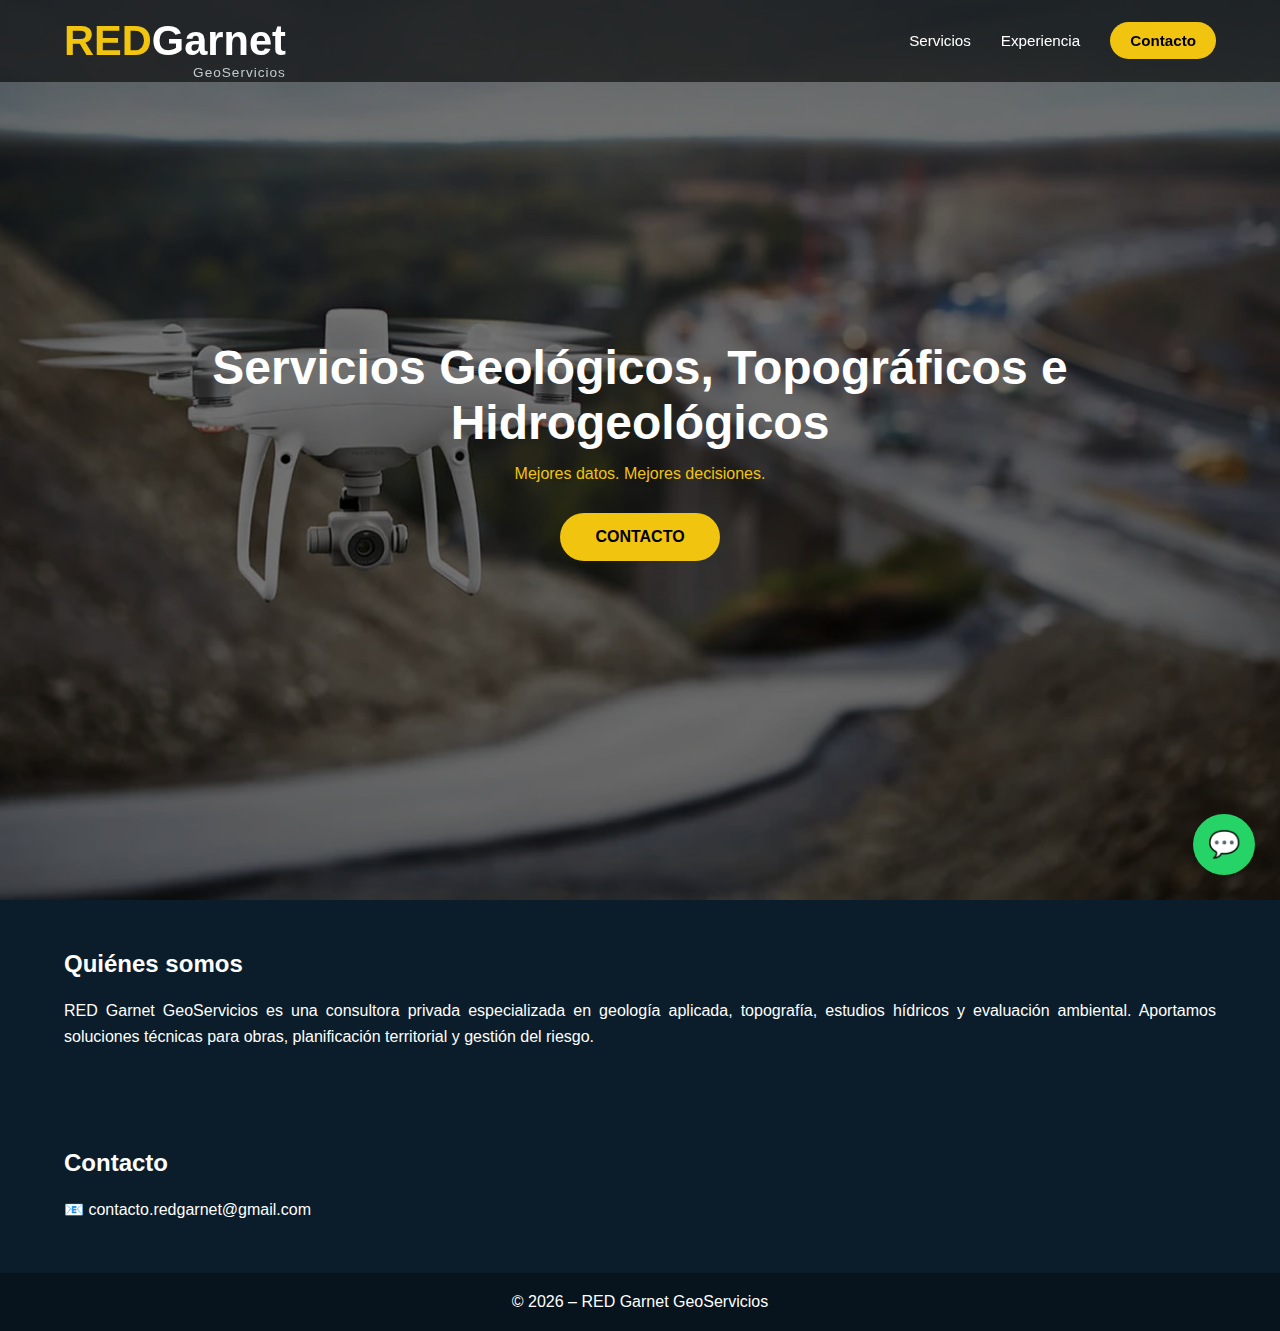
<file: index.html>
<!DOCTYPE html>
<html lang="es">
<head>
  <meta charset="UTF-8">
  <title>RG GeoServicios | Consultora Geológica</title>
  <meta name="viewport" content="width=device-width, initial-scale=1.0">
  <meta name="description" content="Consultora geológica, topográfica e hidrología. Soluciones técnicas para el análisis del territorio.">
  <link rel="stylesheet" href="styles.css">
</head>
<body>

<!-- HEADER -->
<header class="header">
  <div class="container header-content">

    <!-- LOGO -->
    <a href="index.html" class="logo">
  <div class="logo-text">
    <span class="red">RED</span><span class="garnet">Garnet</span>
    <span class="geoservicios">GeoServicios</span>
  </div>
    </a>

    <!-- MENU -->
    <nav class="nav">
      <ul class="menu">
        <li class="dropdown">
  <a href="#">Servicios</a>
  <ul class="submenu">
    <li><a href="servicios/topografia.html">Topografía</a></li>
    <li><a href="servicios/hidricos.html">Estudios hídricos</a></li>
    <li><a href="servicios/ambientales.html">Estudios ambientales</a></li>
  </ul>
</li>

        <li><a href="experiencia.html">Experiencia</a></li>

        <li><a href="#contacto" class="btn-contacto">Contacto</a></li>
      </ul>
    </nav>

  </div>
</header>

<!-- HERO -->
<section class="hero">
  <div class="hero-overlay">
    <h1>Servicios Geológicos, Topográficos e Hidrogeológicos</h1>
    <p>Mejores datos. Mejores decisiones.</p>
    <a href="#contacto" class="btn-hero">CONTACTO</a>
  </div>
</section>

<!-- QUIENES SOMOS -->
<section class="section">
  <div class="container">
    <h2>Quiénes somos</h2>
    <p>
      RED Garnet GeoServicios es una consultora privada especializada en geología aplicada,
      topografía, estudios hídricos y evaluación ambiental. Aportamos soluciones técnicas
      para obras, planificación territorial y gestión del riesgo.
    </p>
  </div>
</section>

<!-- CONTACTO -->
<section class="section contacto" id="contacto">
  <div class="container">
    <h2>Contacto</h2>
    <p>📧 contacto.redgarnet@gmail.com</p>
  </div>
</section>

<!-- FOOTER -->
<footer>
  <p>© 2026 – RED Garnet GeoServicios</p>
</footer>

<!-- WHATSAPP -->
<a href="https://wa.me/5492664023859" class="wsp-float" target="_blank">
  💬
</a>

<script src="script.js"></script>
</body>
</html>
</file>
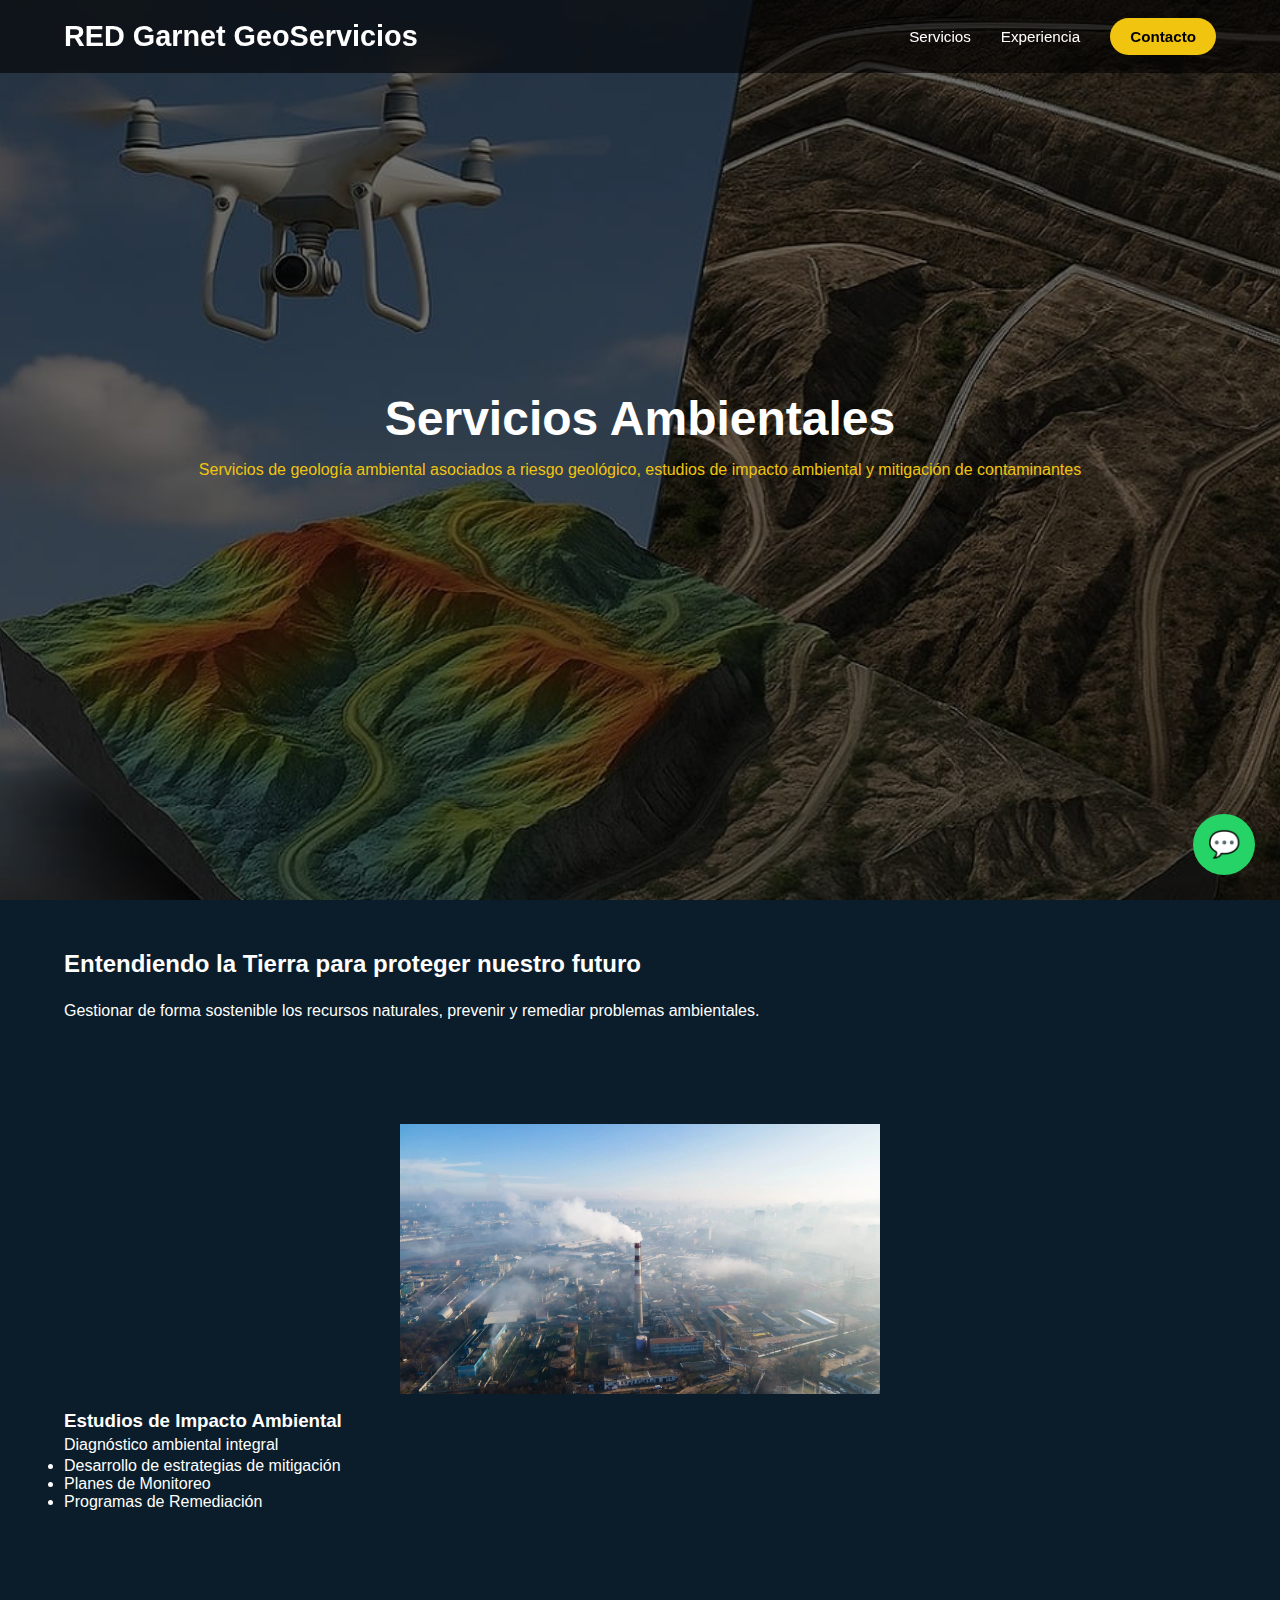
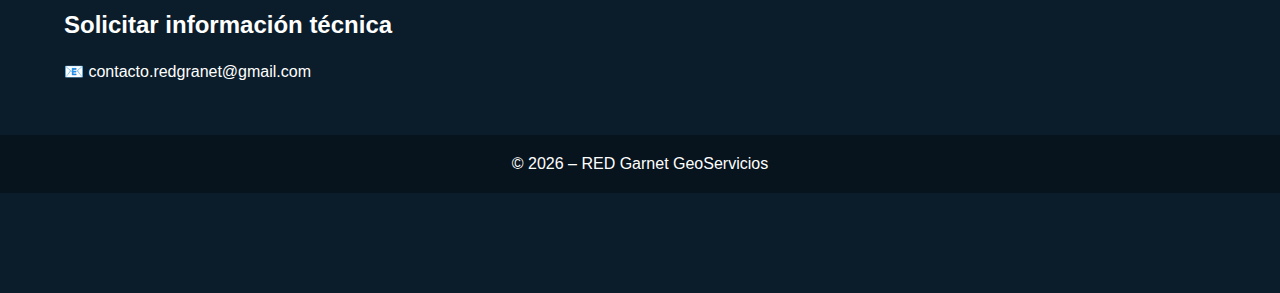
<file: servicios/ambientales.html>
<!DOCTYPE html>
<html lang="es">
<head>
  <meta charset="UTF-8">
  <title>Servicios Ambientales | RED Garnet GeoServicios</title>
  <meta name="viewport" content="width=device-width, initial-scale=1.0">
  <meta name="description" content="Servicios de geología ambiental asociados a riesgo geológico, estudios de impacto ambiental y mitigación de contaminantes.">
  <link rel="stylesheet" href="../styles.css">
</head>
<body>

<!-- HEADER (reutiliza el mismo de index) -->
<header class="header">
  <div class="container header-content">

    <a href="../index.html" class="logo">RED Garnet GeoServicios</a>

    <nav class="nav">
      <ul class="menu">
        <li class="dropdown">
          <a href="#">Servicios</a>
          <ul class="submenu">
            <li><a href="topografia.html">Topografía</a></li>
            <li><a href="hidricos.html">Estudios hídricos</a></li>
            <li><a href="ambientales.html">Estudios ambientales</a></li>
          </ul>
        </li>
        <li><a href="../experiencia.html">Experiencia</a></li>
        <li><a href="../index.html#contacto" class="btn-contacto">Contacto</a></li>
      </ul>
    </nav>

  </div>
</header>

<!-- HERO TOPGRAFÍA -->
<section class="hero hero-topografia">
  <div class="hero-overlay">
    <h1>Servicios Ambientales</h1>
    <p>Servicios de geología ambiental asociados a riesgo geológico, estudios de impacto ambiental y mitigación de contaminantes</p>
  </div>
</section>

<!-- DESCRIPCIÓN -->
<section class="section section-light">
  <div class="container narrow">
    <h2>Entendiendo la Tierra para proteger nuestro futuro</h2>
    <p>
      Gestionar de forma sostenible los recursos naturales, prevenir y remediar problemas ambientales.
    </p>
  </div>
</section>

<!-- SERVICIOS -->
<section class="section">
  <div class="container grid-2">

    <div class="card">
      <img src="../img/servicios/impacto.jpg" alt="Estudio de impacto ambiental">
      <h3>Estudios de Impacto Ambiental</h3>
      <p>
        Diagnóstico ambiental integral
      </p>
      <ul>
        <li>Desarrollo de estrategias de mitigación</li>
        <li>Planes de Monitoreo</li>
        <li>Programas de Remediación</li>
      </ul>
    </div>
</section>

<!-- CONTACTO -->
<section class="section contacto">
  <div class="container">
    <h2>Solicitar información técnica</h2>
    <p>📧 contacto.redgranet@gmail.com</p>
  </div>
</section>

<footer>
  <p>© 2026 – RED Garnet GeoServicios</p>
</footer>

<!-- WHATSAPP -->
<a href="https://wa.me/5492664023859" class="wsp-float" target="_blank">💬</a>

</body>
</html>
 <section class="section">
  <div class="container service-grid">

  </div>

</section>
</file>
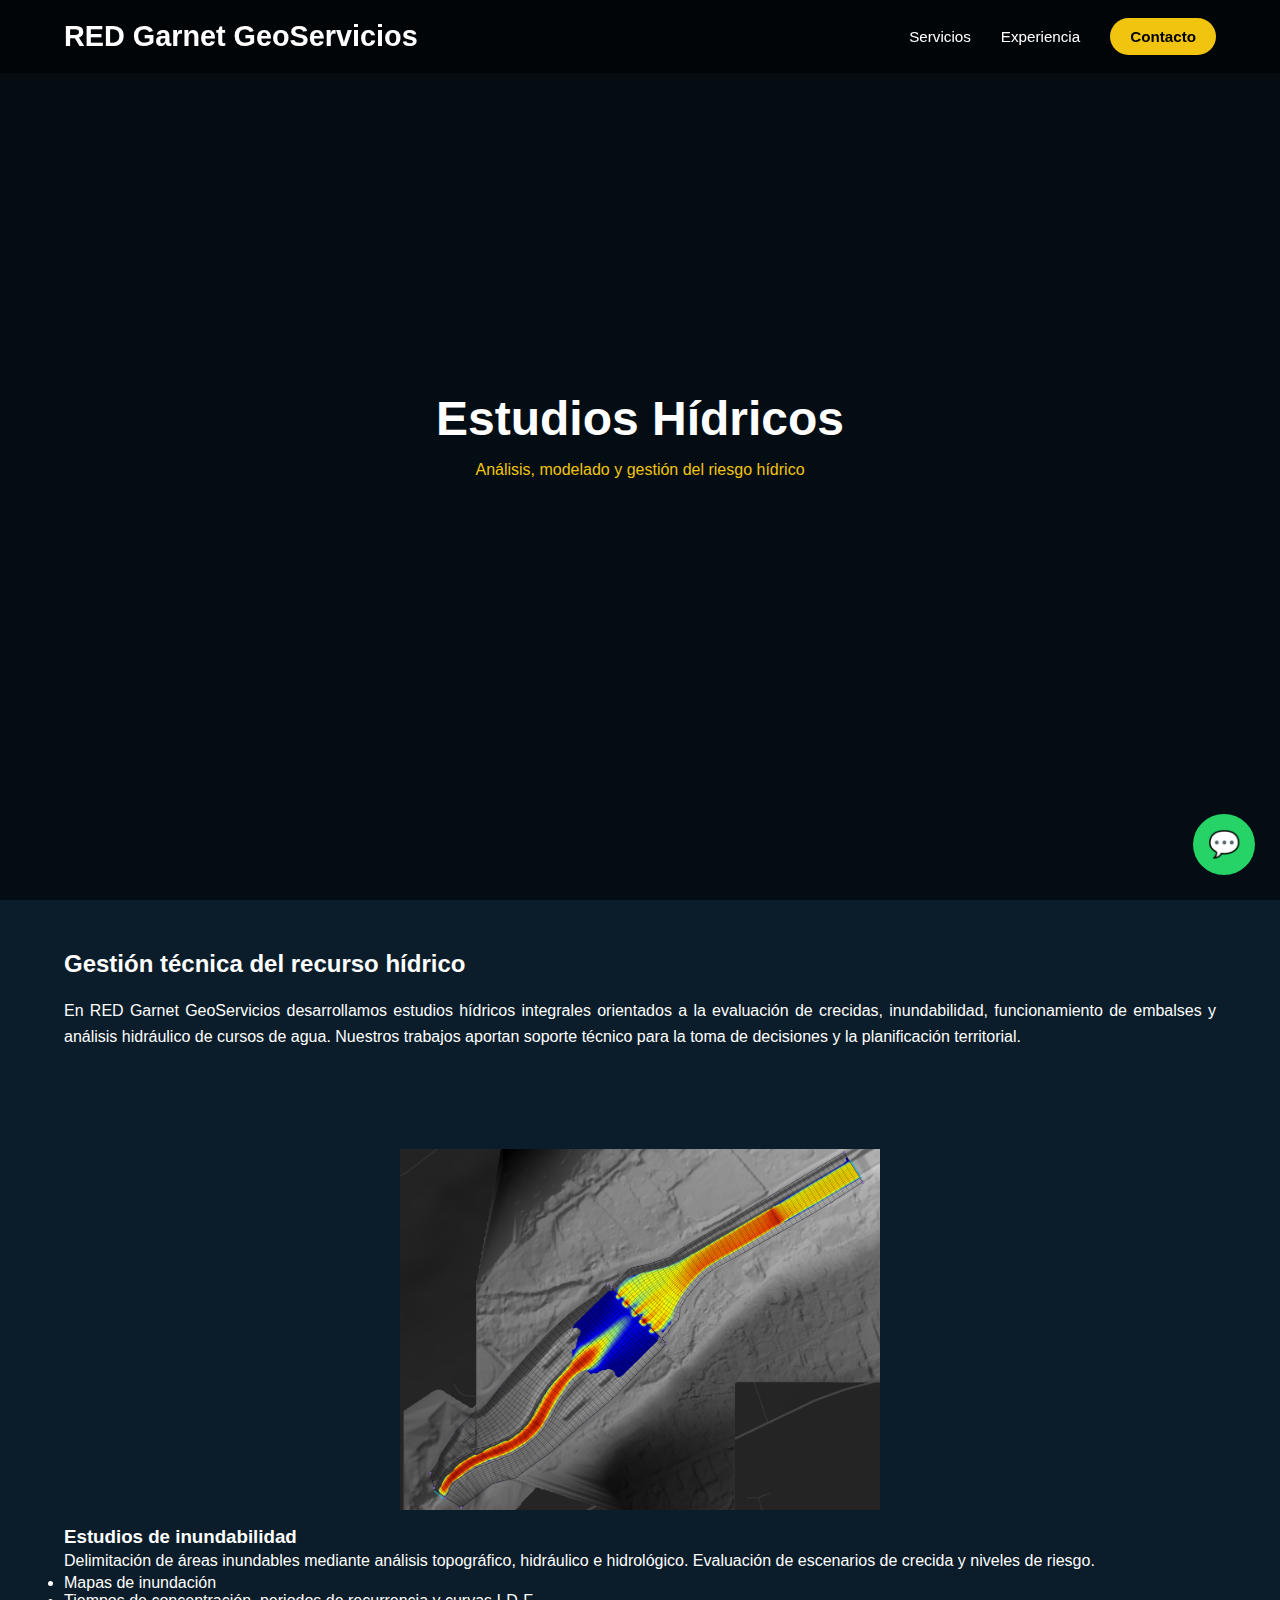
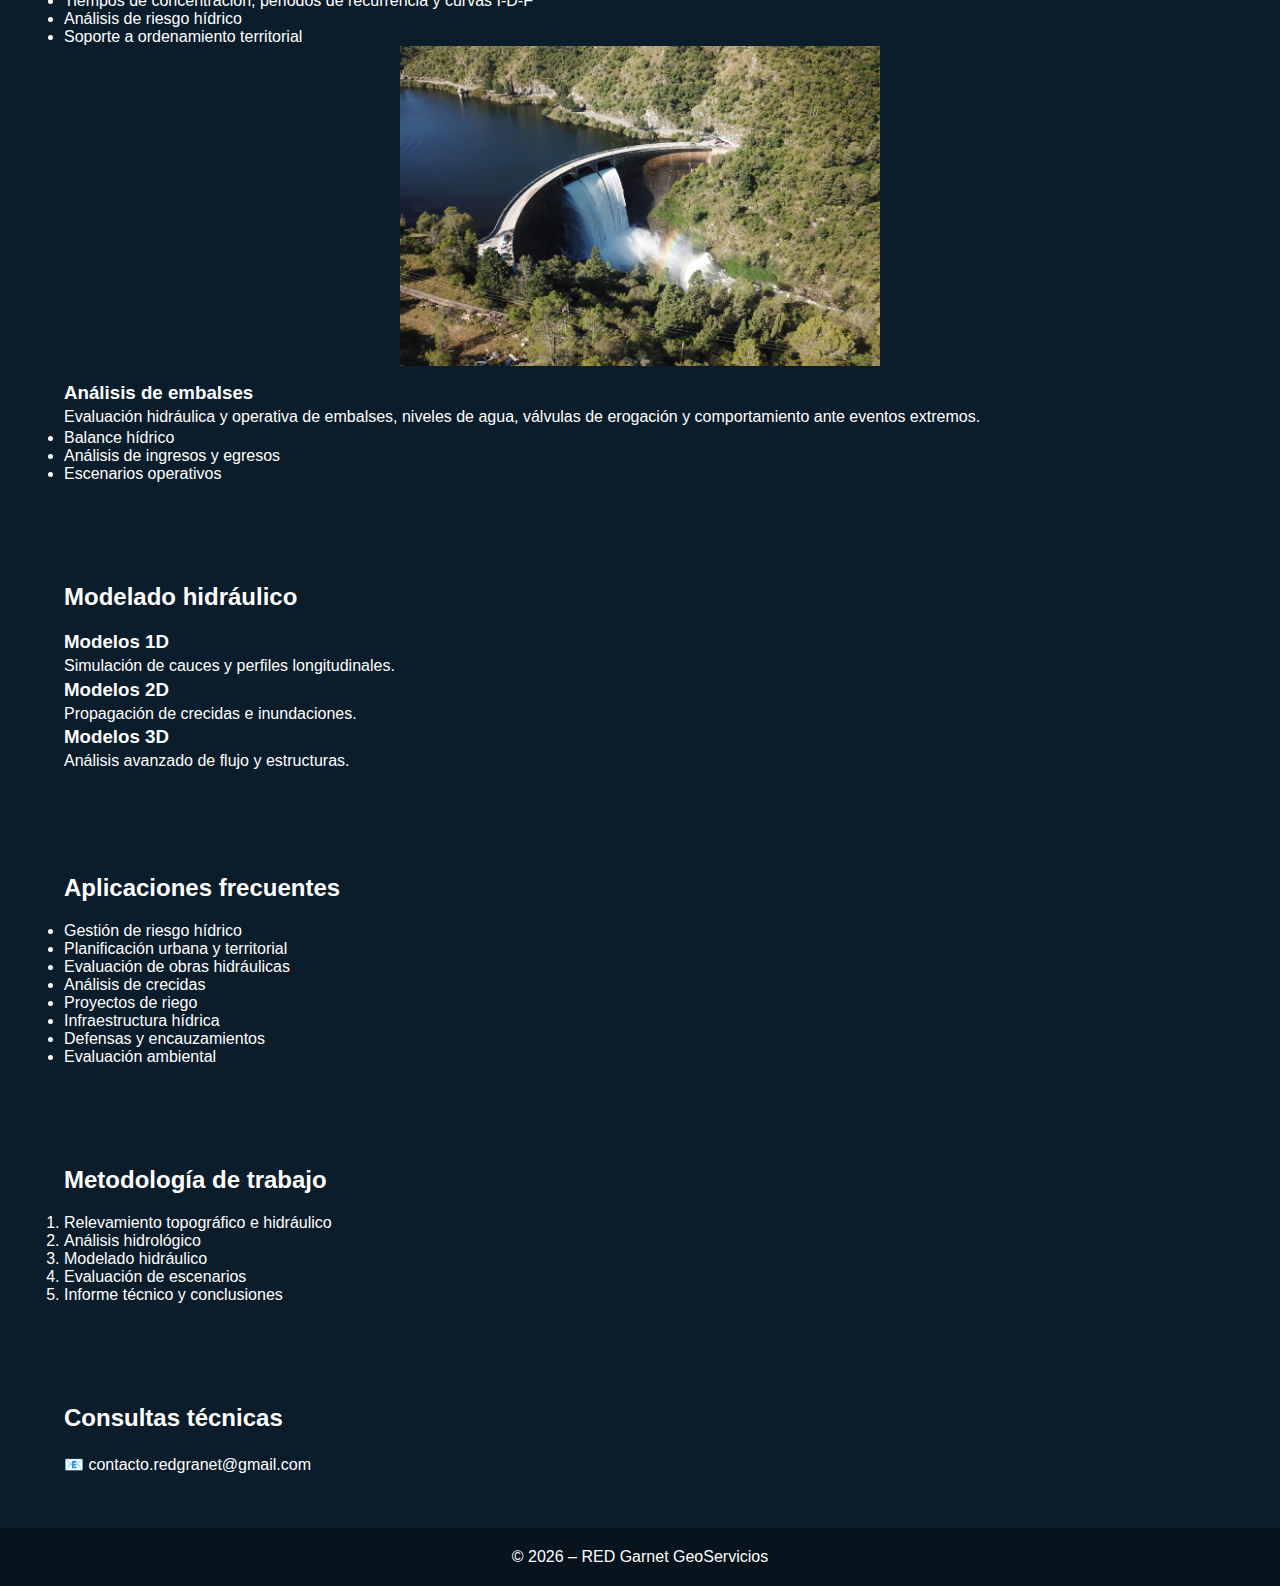
<file: servicios/hidricos.html>
<!DOCTYPE html>
<html lang="es">
<head>
  <meta charset="UTF-8">
  <title>Estudios Hídricos | RED Garnet GeoServicios</title>
  <meta name="viewport" content="width=device-width, initial-scale=1.0">
  <meta name="description" content="Estudios hídricos, inundabilidad, modelado hidráulico y análisis de embalses. Gestión del riesgo hídrico.">
  <link rel="stylesheet" href="../styles.css">
</head>
<body>

<!-- HEADER -->
<header class="header">
  <div class="container header-content">
    <a href="../index.html" class="logo">RED Garnet GeoServicios</a>

    <nav class="nav">
      <ul class="menu">
       <li class="dropdown">
          <a href="#">Servicios</a>
          <ul class="submenu">
            <li><a href="topografia.html">Topografía</a></li>
            <li><a href="hidricos.html">Estudios hídricos</a></li>
            <li><a href="ambientales.html">Estudios ambientales</a></li>
          </ul>
        </li>
        <li><a href="../experiencia.html">Experiencia</a></li>
        <li><a href="../index.html#contacto" class="btn-contacto">Contacto</a></li>
      </ul>
    </nav>
  </div>
</header>

<!-- HERO HIDRICOS -->
<section class="hero hero-hidricos">
  <div class="hero-overlay">
    <h1>Estudios Hídricos</h1>
    <p>Análisis, modelado y gestión del riesgo hídrico</p>
  </div>
</section>

<!-- INTRO -->
<section class="section section-light">
  <div class="container narrow">
    <h2>Gestión técnica del recurso hídrico</h2>
    <p>
      En RED Garnet GeoServicios desarrollamos estudios hídricos integrales orientados
      a la evaluación de crecidas, inundabilidad, funcionamiento de embalses
      y análisis hidráulico de cursos de agua. Nuestros trabajos aportan
      soporte técnico para la toma de decisiones y la planificación territorial.
    </p>
  </div>
</section>

<!-- SERVICIOS -->
<section class="section">
  <div class="container grid-2">

    <div class="card">
      <img src="../img/servicios/inundabilidad.jpg" alt="Mapa de inundabilidad">
      <h3>Estudios de inundabilidad</h3>
      <p>
        Delimitación de áreas inundables mediante análisis topográfico,
        hidráulico e hidrológico. Evaluación de escenarios de crecida
        y niveles de riesgo.
      </p>
      <ul>
        <li>Mapas de inundación</li>
        <li>Tiempos de concentración, periodos de recurrencia y curvas I-D-F</li>
        <li>Análisis de riesgo hídrico</li>
        <li>Soporte a ordenamiento territorial</li>
      </ul>
    </div>

    <div class="card">
      <img src="../img/servicios/embalse.jpg" alt="Embalse y válvula de erogación">
      <h3>Análisis de embalses</h3>
      <p>
        Evaluación hidráulica y operativa de embalses, niveles de agua,
        válvulas de erogación y comportamiento ante eventos extremos.
      </p>
      <ul>
        <li>Balance hídrico</li>
        <li>Análisis de ingresos y egresos</li>
        <li>Escenarios operativos</li>
      </ul>
    </div>

  </div>
</section>

<!-- MODELADO -->
<section class="section section-dark">
  <div class="container">
    <h2>Modelado hidráulico</h2>

    <div class="grid-3">
      <div class="icon-box">
        <h3>Modelos 1D</h3>
        <p>Simulación de cauces y perfiles longitudinales.</p>
      </div>

      <div class="icon-box">
        <h3>Modelos 2D</h3>
        <p>Propagación de crecidas e inundaciones.</p>
      </div>

      <div class="icon-box">
        <h3>Modelos 3D</h3>
        <p>Análisis avanzado de flujo y estructuras.</p>
      </div>
    </div>
  </div>
</section>

<!-- APLICACIONES -->
<section class="section">
  <div class="container">
    <h2>Aplicaciones frecuentes</h2>

    <div class="grid-2">
      <ul class="tech-list">
        <li>Gestión de riesgo hídrico</li>
        <li>Planificación urbana y territorial</li>
        <li>Evaluación de obras hidráulicas</li>
        <li>Análisis de crecidas</li>
      </ul>

      <ul class="tech-list">
        <li>Proyectos de riego</li>
        <li>Infraestructura hídrica</li>
        <li>Defensas y encauzamientos</li>
        <li>Evaluación ambiental</li>
      </ul>
    </div>
  </div>
</section>

<!-- METODOLOGÍA -->
<section class="section section-light">
  <div class="container narrow">
    <h2>Metodología de trabajo</h2>
    <ol class="steps">
      <li>Relevamiento topográfico e hidráulico</li>
      <li>Análisis hidrológico</li>
      <li>Modelado hidráulico</li>
      <li>Evaluación de escenarios</li>
      <li>Informe técnico y conclusiones</li>
    </ol>
  </div>
</section>

<!-- CONTACTO -->
<section class="section contacto">
  <div class="container">
    <h2>Consultas técnicas</h2>
    <p>📧 contacto.redgranet@gmail.com</p>
  </div>
</section>

<footer>
  <p>© 2026 – RED Garnet GeoServicios</p>
</footer>

<a href="https://wa.me/5492664023859" class="wsp-float" target="_blank">💬</a>

</body>
</html>
</file>
<file: styles.css>
/* RESET */
* {
  margin: 0;
  padding: 0;
  box-sizing: border-box;
  font-family: "Segoe UI", Arial, sans-serif;
}

body {
  color: #ffffff;
  background-color: #0b1d2a;
}

/* CONTAINER */
.container {
  width: 90%;
  max-width: 1200px;
  margin: auto;
}

/* HEADER */
.header {
  position: fixed;
  width: 100%;
  top: 0;
  background: rgba(0,0,0,0.6);
  z-index: 1000;
}

.header-content {
  display: flex;
  justify-content: space-between;
  align-items: center;
  padding: 20px 0;
}

/* LOGO */
.logo {
  font-size: 1.8rem;
  font-weight: bold;
  text-decoration: none;
  color: white;
}

/* MENU */
.menu {
  list-style: none;
  display: flex;
  gap: 30px;
}

.menu a {
  text-decoration: none;
  color: white;
  font-size: 0.95rem;
}

.menu a:hover {
  color: #f1c40f;
}

/* DROPDOWN */
.dropdown {
  position: relative;
}

.submenu {
  display: none;
  position: absolute;
  background: #102a3d;
  top: 100%;
  left: 0;
  list-style: none;
  min-width: 220px;
  z-index: 999;
}

.dropdown:hover > .submenu,
.submenu:hover {
  display: block;
}

.submenu li a {
  display: block;
  padding: 12px 20px;
}

.dropdown:hover .submenu {
  display: block;
}

/* BOTON CONTACTO */
.btn-contacto {
  background: #f1c40f;
  padding: 10px 20px;
  border-radius: 25px;
  color: black !important;
  font-weight: bold;
}

/* HERO */
.hero {
  height: 100vh;
  background-size: cover;
  background-position: center;
  transition: background-image 1s ease-in-out;
}

.hero-overlay {
  background: rgba(0,0,0,0.55);
  height: 100%;
  display: flex;
  flex-direction: column;
  justify-content: center;
  align-items: center;
  text-align: center;
  padding: 20px;
}

.hero h1 {
  font-size: 3rem;
  margin-bottom: 15px;
}

.hero p {
  color: #f1c40f;
  margin-bottom: 30px;
}

.btn-hero {
  background: #f1c40f;
  padding: 15px 35px;
  border-radius: 30px;
  text-decoration: none;
  color: black;
  font-weight: bold;
}

/* SECTIONS */
.section {
  padding: 50px 0;
  background: #0b1d2a;
}

.section h2 {
  margin-bottom: 20px;
}

/* FOOTER */
footer {
  background: #07131d;
  text-align: center;
  padding: 20px;
}

/* WHATSAPP */
.wsp-float {
  position: fixed;
  bottom: 25px;
  right: 25px;
  background: #25d366;
  color: white;
  font-size: 26px;
  padding: 15px;
  border-radius: 50%;
  text-decoration: none;
}
.section p {
  text-align: justify;
  line-height: 1.6;
}
/* LOGO AVANZADO */
.logo {
  text-decoration: none;
  display: flex;
  align-items: center;
}

.logo-text {
  position: relative;
  font-weight: 800;
  line-height: 1;
}

.logo-text .red {
  font-size: 2.6rem;
  color: #f1c40f; /* rojo */
}

.logo-text .garnet {
  font-size: 2.6rem;
  color: #ffffff;
}

.logo-text .geoservicios {
  position: absolute;
  right: 0;
  bottom: -1.1rem;
  font-size: 0.85rem;
  font-weight: 500;
  color: #bfc9d1;
  letter-spacing: 1px;
}
.card img {
  display: block;
  margin: 0 auto 1rem auto; /* centra y separa del texto */
  width: 70%;
  max-width: 480px;
  height: auto;
}
.hero-topografia {
  background-image: url("../img/servicios/topografia-dron.jpg");

}
</file>
